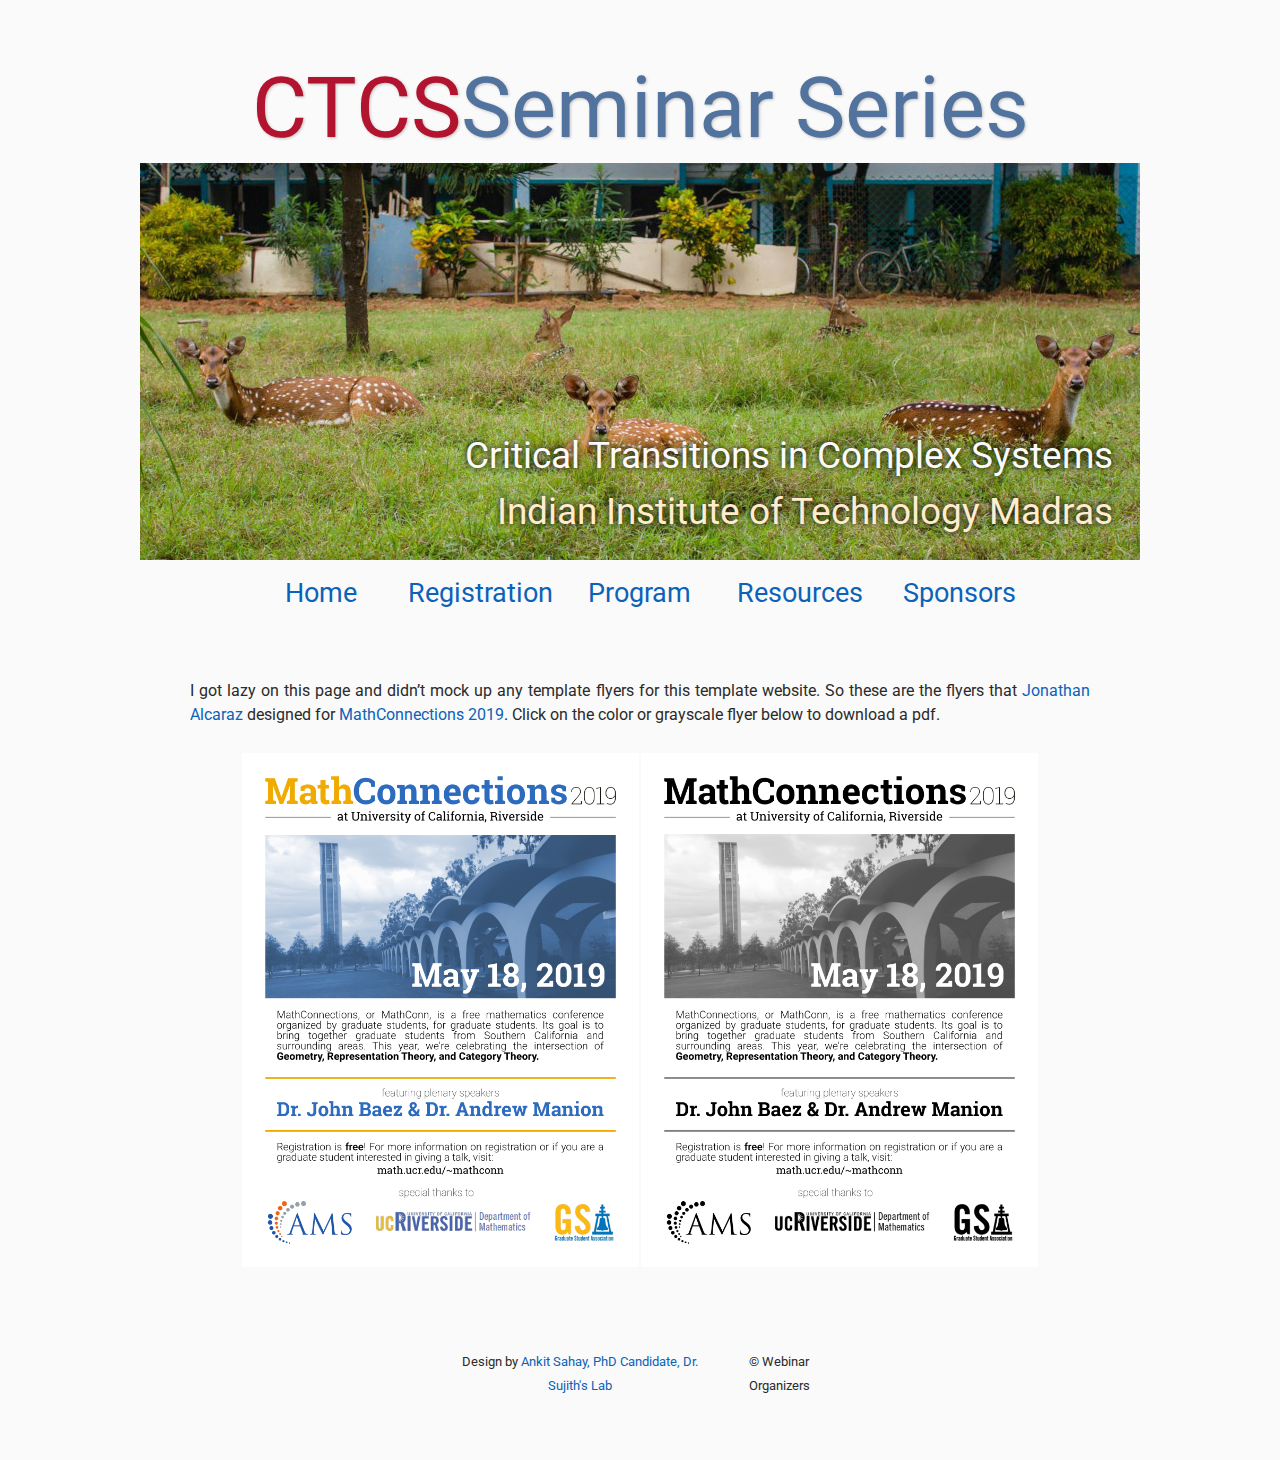
<file: flyer/index.html>
<!DOCTYPE html>
<html lang='en'>

<head>
    <base href="..">
    <link rel="shortcut icon" type="image/png" href="assets/network_favicon.png"/>
    <link rel="stylesheet" type="text/css" media="all" href="assets/main.css"/>
    <meta name="description" content="Conference Template">
    <meta name="resource-type" content="document">
    <meta name="distribution" content="global">
    <meta name="KeyWords" content="Conference">
    <title>Flyer | Sujith's Lab Webinar</title>
</head>

<body>

    <div class="banner">
        <img src="assets/833070-uqmsbupogi-1490711653.jpg" alt="Conference Template Banner">
        <div class="top-left">
            <span class="title1">CTCS</span><span class="title2">Seminar Series</span> <span class="year"></span>
        </div>
        <div class="bottom-right">
            Critical Transitions in Complex Systems <br> <span style="color:BlanchedAlmond;font-weight:normal"> Indian Institute of Technology Madras </span>
        </div>
    </div>

    <table class="navigation">
        <tr>
             <td class="navigation">
                <a class="current" title="Webinar Home Page" href=".">Home</a>
            </td>
            <td class="navigation">
                <a title="Register for the Webinar" href="registration">Registration</a>
            </td>
            <td class="navigation">
                <a title="Webinar Program" href="program">Program</a> 
            </td>
            <td class="navigation">
                <a title="Miscellaneous Resources" href="resources">Resources</a>
            </td>
            <td class="navigation">
                <a title="Sponsoring Institutions" href="sponsors">Sponsors</a>
            </td>
        </tr>
    </table>

    <br>

    <p>
        I got lazy on this page and didn&rsquo;t mock up any template flyers for this template website.
        So these are the flyers that <a target="_blank" href="https://math.jonathanalcaraz.com/">Jonathan Alcaraz</a>
        designed for <a target="_blank" href="http://math.ucr.edu/~mathconn/">MathConnections 2019</a>.
        Click on the color or grayscale flyer below to download a pdf.
    </p>

    <table class="flyers">
        <tr>
            <td class="flyer">
                <a href="assets/MathConnections-Flyer.pdf">
                    <img src="assets/MathConnections-Flyer.png" alt="MathConnections Color Flyer" style="width:100%">
                </a>
            </td>
            <td class="flyer">
                <a href="assets/MathConnections-FlyerBW.pdf">
                    <img src="assets/MathConnections-FlyerBW.png" alt="MathConnections BW Flyer" style="width:100%">
                </a>
            </td>
        </tr>
    </table>

    <table class="footer">
        <tr>
            <td class="footer">Design by <a target="_blank" href="http://www.ae.iitm.ac.in/~sujith/">Ankit Sahay, PhD Candidate, Dr. Sujith's Lab</a></td> 
            <td class="footer">&copy; Webinar Organizers</td> 
        </tr>
    </table>

    </body>
</html>
</file>
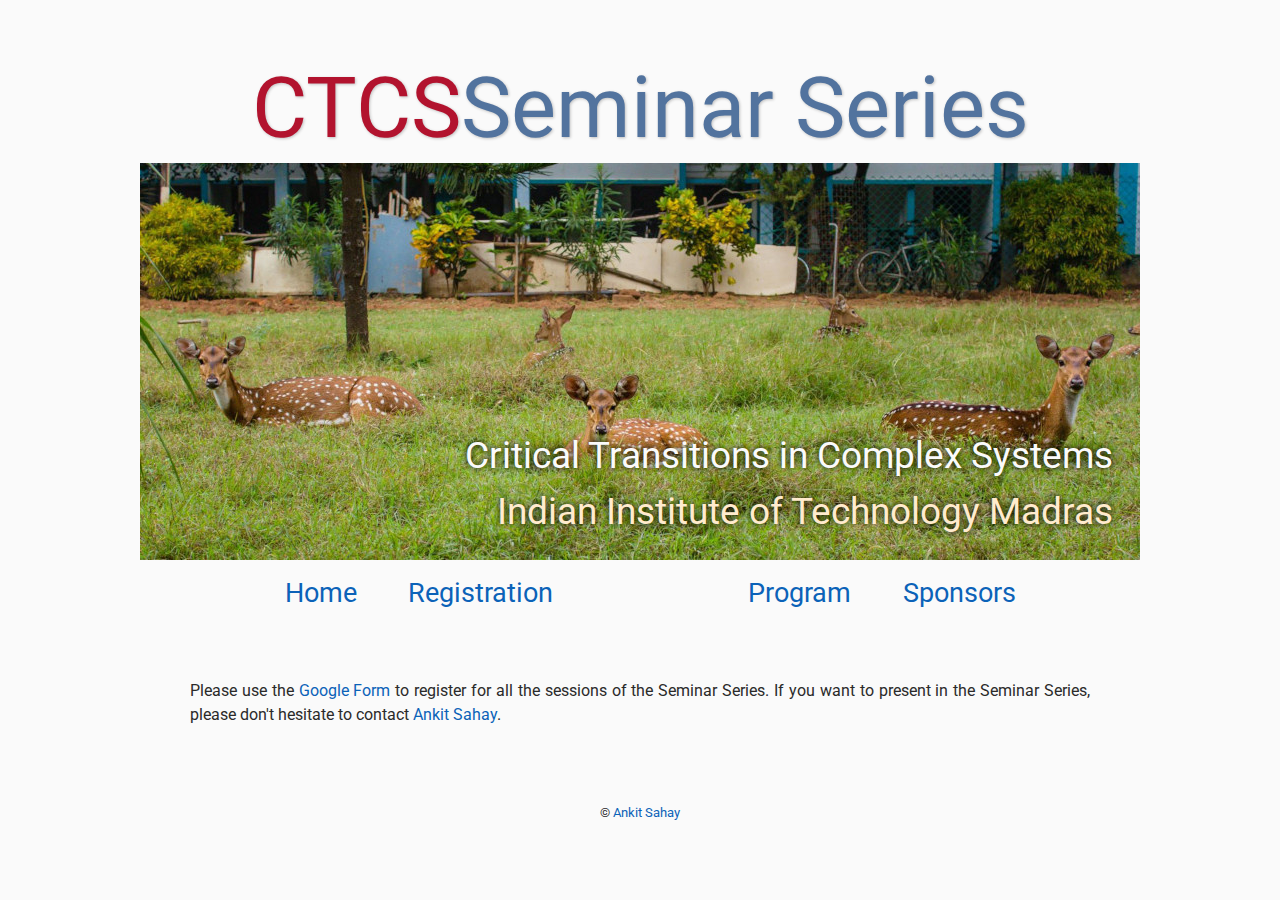
<file: registration/index.html>
<!DOCTYPE html>
<html lang='en'>

<head>
    <base href="..">
    <link rel="shortcut icon" type="image/png" href="assets/network_favicon.png"/>
    <link rel="stylesheet" type="text/css" media="all" href="assets/main.css"/>
    <meta name="description" content="Conference Template">
    <meta name="resource-type" content="document">
    <meta name="distribution" content="global">
    <meta name="KeyWords" content="Conference">
    <title>Registration | Sujith's Lab Webinar</title>
</head>

<body>

    <div class="banner">
        <img src="assets/833070-uqmsbupogi-1490711653.jpg" alt="Conference Template Banner">
        <div class="top-left">
            <span class="title1">CTCS</span><span class="title2">Seminar Series</span> <span class="year"></span>
        </div>
        <div class="bottom-right">
            Critical Transitions in Complex Systems <br> <span style="color:BlanchedAlmond;font-weight:normal"> Indian Institute of Technology Madras </span>
        </div>
    </div>

    <table class="navigation">
        <tr>
            <td class="navigation">
                <a class="current" title="Webinar Home Page" href=".">Home</a>
            </td>
            <td class="navigation">
                <a title="Register for the Webinar" href="registration">Registration</a>
            </td>
            <td class="navigation">
                 
            </td>
            <td class="navigation">
                <a title="Webinar Program" href="program">Program</a>
            </td>
            <td class="navigation">
                <a title="Sponsoring Institutions" href="sponsors">Sponsors</a>
            </td>
        </tr>
    </table>

    <br>

    <p>
        Please use the <a href="https://docs.google.com/forms/d/e/1FAIpQLSegH_dMH2IYufNC2-MMW8Oo4Uflih3AR4vM6F-_K0qdUCwjCA/viewform?usp=sf_link" style="text-decoration: none;">Google Form</a> 
        to register for all the sessions of the Seminar Series. If you want to present in the Seminar Series, please don't hesitate to contact 
        <a href = "mailto: ankitsahay02@gmail.com" style="text-decoration: none;">Ankit Sahay</a>.
    </p>

    <table class="footer">
        <tr>
            <td class="footer">&copy; <a target="_blank" href="">Ankit Sahay</a></td>
        </tr>
    </table>

    </body>
</html>
</file>
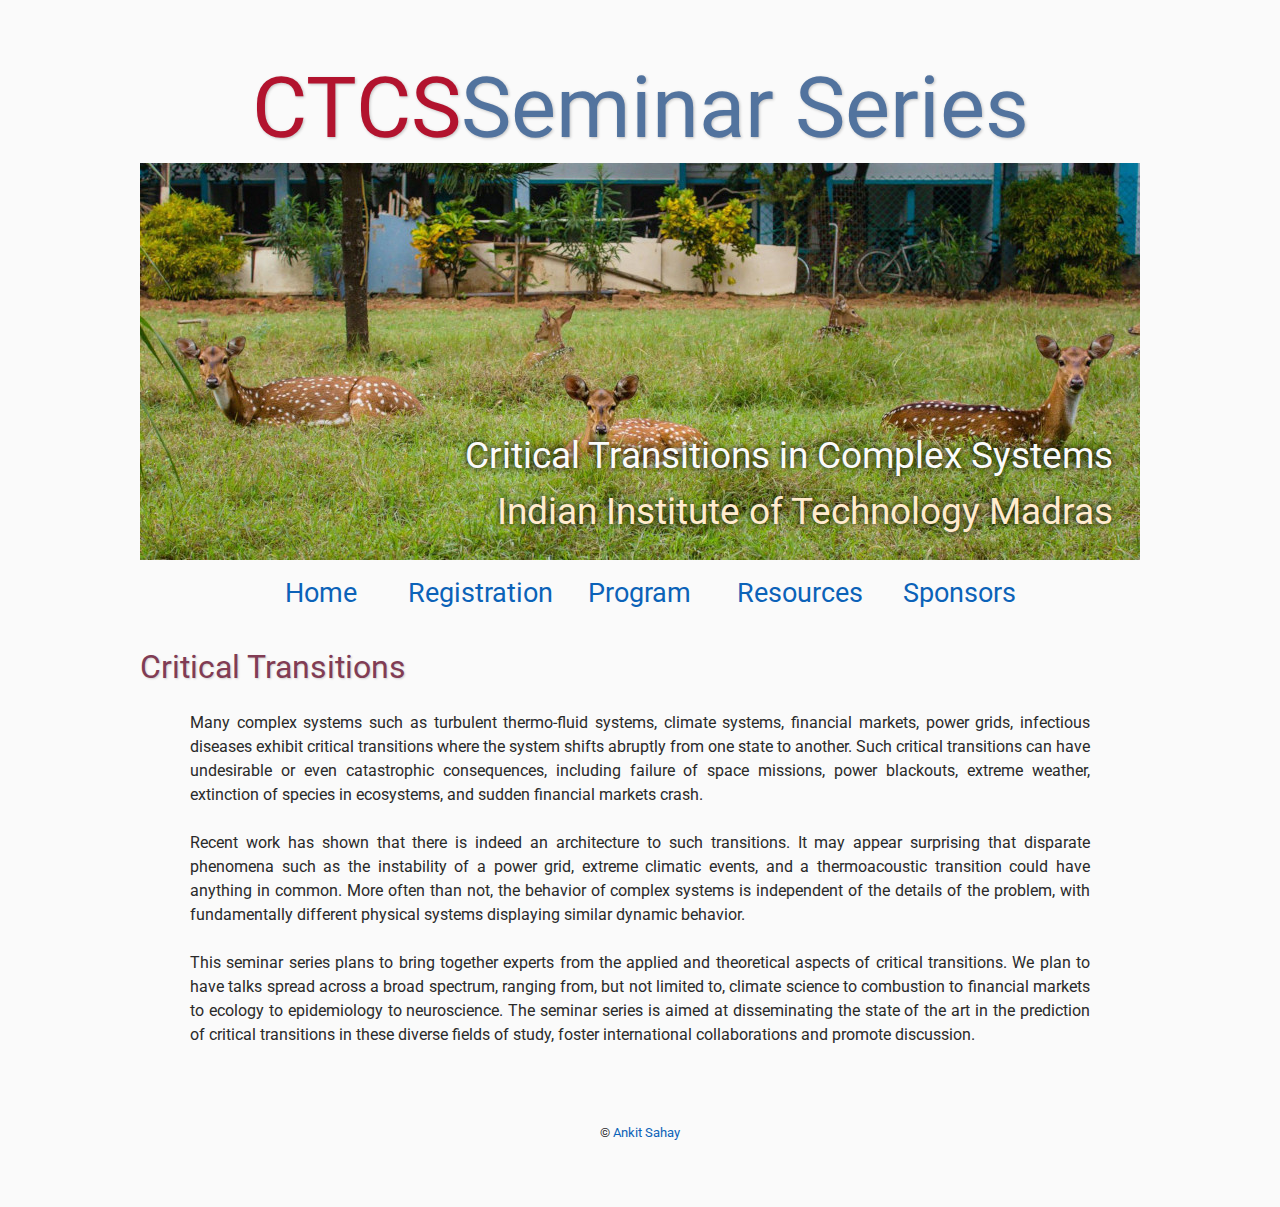
<file: resources/index.html>
<!DOCTYPE html>
<html lang='en'>

<head>
    <base href="..">
    <link rel="shortcut icon" type="image/png" href="assets/network_favicon.png"/>
    <link rel="stylesheet" type="text/css" media="all" href="assets/main.css"/>
    <meta name="description" content="Conference Template">
    <meta name="resource-type" content="document">
    <meta name="distribution" content="global">
    <meta name="KeyWords" content="Conference">
    <title>Directions | Sujith's Lab Webinar</title>
</head>

<body>

    <div class="banner">
        <img src="assets/833070-uqmsbupogi-1490711653.jpg" alt="Conference Template Banner">
        <div class="top-left">
            <span class="title1">CTCS</span><span class="title2">Seminar Series</span> <span class="year"></span>
        </div>
        <div class="bottom-right">
            Critical Transitions in Complex Systems <br> <span style="color:BlanchedAlmond;font-weight:normal"> Indian Institute of Technology Madras </span>
        </div>
    </div>

    <table class="navigation">
        <tr>
            <td class="navigation">
                <a class="current" title="Webinar Home Page" href=".">Home</a>
            </td>
            <td class="navigation">
                <a title="Register for the Webinar" href="registration">Registration</a>
            </td>
            <td class="navigation">
                <a title="Webinar Program" href="program">Program</a> 
            </td>
            <td class="navigation">
                <a title="Miscellaneous Resources" href="resources">Resources</a>
            </td>
            <td class="navigation">
                <a title="Sponsoring Institutions" href="sponsors">Sponsors</a>
            </td>
        </tr>
    </table>


    <h2>Critical Transitions</h2>
    
    <p>
Many complex systems such as turbulent thermo-fluid systems, climate systems, financial markets, power grids, infectious diseases exhibit critical transitions where the system shifts abruptly from one state to another. Such critical transitions can have undesirable or even catastrophic consequences, including failure of space missions, power blackouts, extreme weather, extinction of species in ecosystems, and sudden financial markets crash.
    <p>
    
    <p>
Recent work has shown that there is indeed an architecture to such transitions. It may appear surprising that disparate phenomena such as the instability of a power grid, extreme climatic events, and a thermoacoustic transition could have anything in common. More often than not, the behavior of complex systems is independent of the details of the problem, with fundamentally different physical systems displaying similar dynamic behavior.
    <p>

    <p>
This seminar series plans to bring together experts from the applied and theoretical aspects of critical transitions. We plan to have talks spread across a broad spectrum, ranging from, but not limited to, climate science to combustion to financial markets to ecology to epidemiology to neuroscience. The seminar series is aimed at disseminating the state of the art in the prediction of critical transitions in these diverse fields of study, foster international collaborations and promote discussion.
    <p>

    <table class="footer">
        <tr>
            <td class="footer">&copy; <a target="_blank" href="">Ankit Sahay</a></td>
        </tr>
    </table>

    </body>
</html>
</file>
